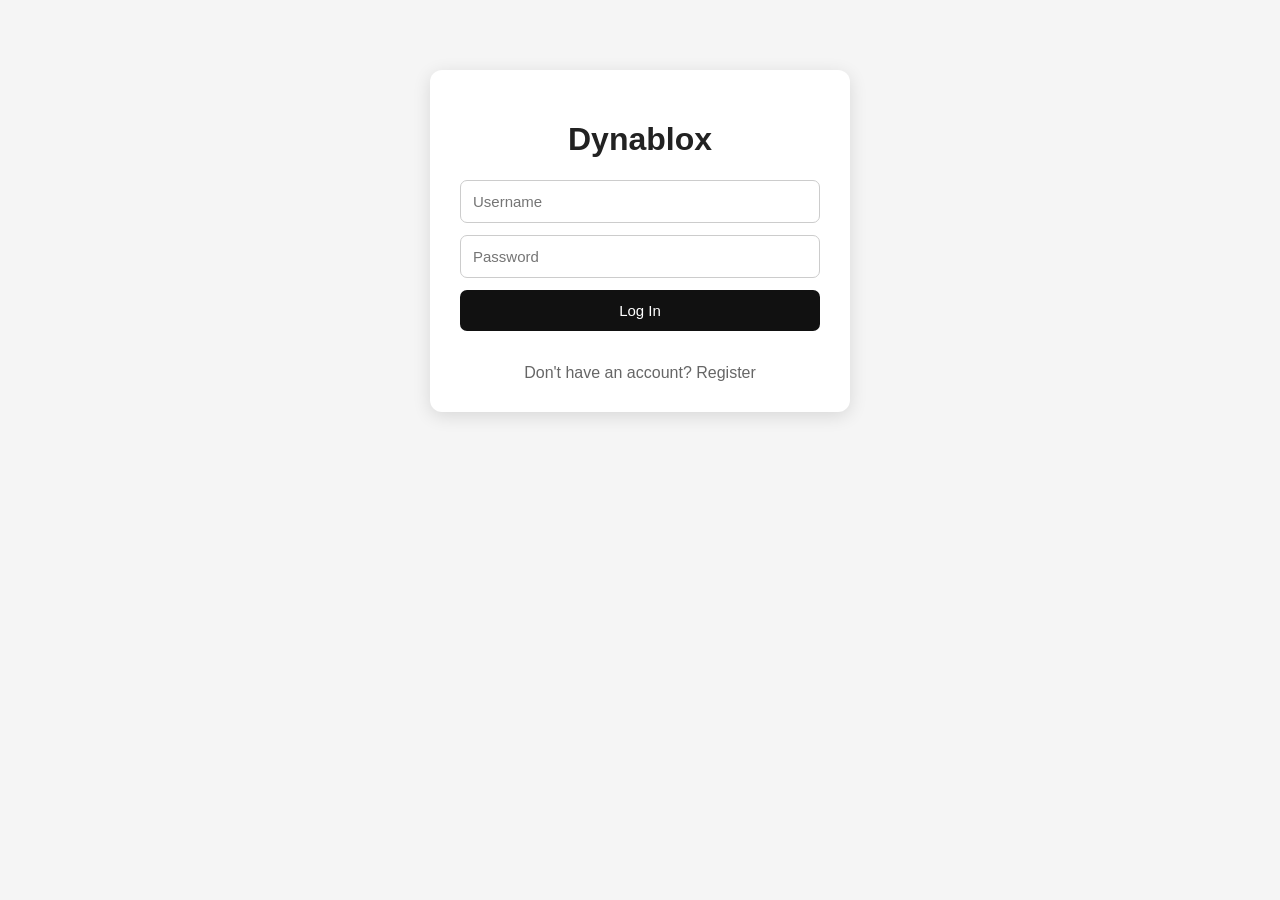
<file: index.html>
<!DOCTYPE html>
<html lang="en">
<head>
  <meta charset="UTF-8">
  <meta name="viewport" content="width=device-width, initial-scale=1.0">
  <title>Dynablox - Login</title>
  <link rel="stylesheet" href="style.css">
</head>

<body data-page="index">

  <div class="auth-container">

    <h1>Dynablox</h1>

    <!-- LOGIN -->
    <div id="loginForm">

      <div class="auth-form">
        <input
          id="loginUsername"
          type="text"
          placeholder="Username"
        >

        <input
          id="loginPassword"
          type="password"
          placeholder="Password"
        >

        <button onclick="login()">Log In</button>
      </div>

      <div id="loginError" class="error"></div>

      <div class="auth-switch" onclick="showRegister()">
        Don't have an account? Register
      </div>

    </div>


    <!-- REGISTER -->
    <div id="registerForm" class="hidden">

      <div class="auth-form">

        <input
          id="registerUsername"
          type="text"
          placeholder="Username"
        >

        <input
          id="registerPassword"
          type="password"
          placeholder="Password"
        >

        <button onclick="register()">Register</button>

      </div>

      <div id="registerError" class="error"></div>

      <div class="auth-switch" onclick="showLogin()">
        Already have an account? Log in
      </div>

    </div>

  </div>

  <script src="script.js"></script>

</body>
</html>
</file>
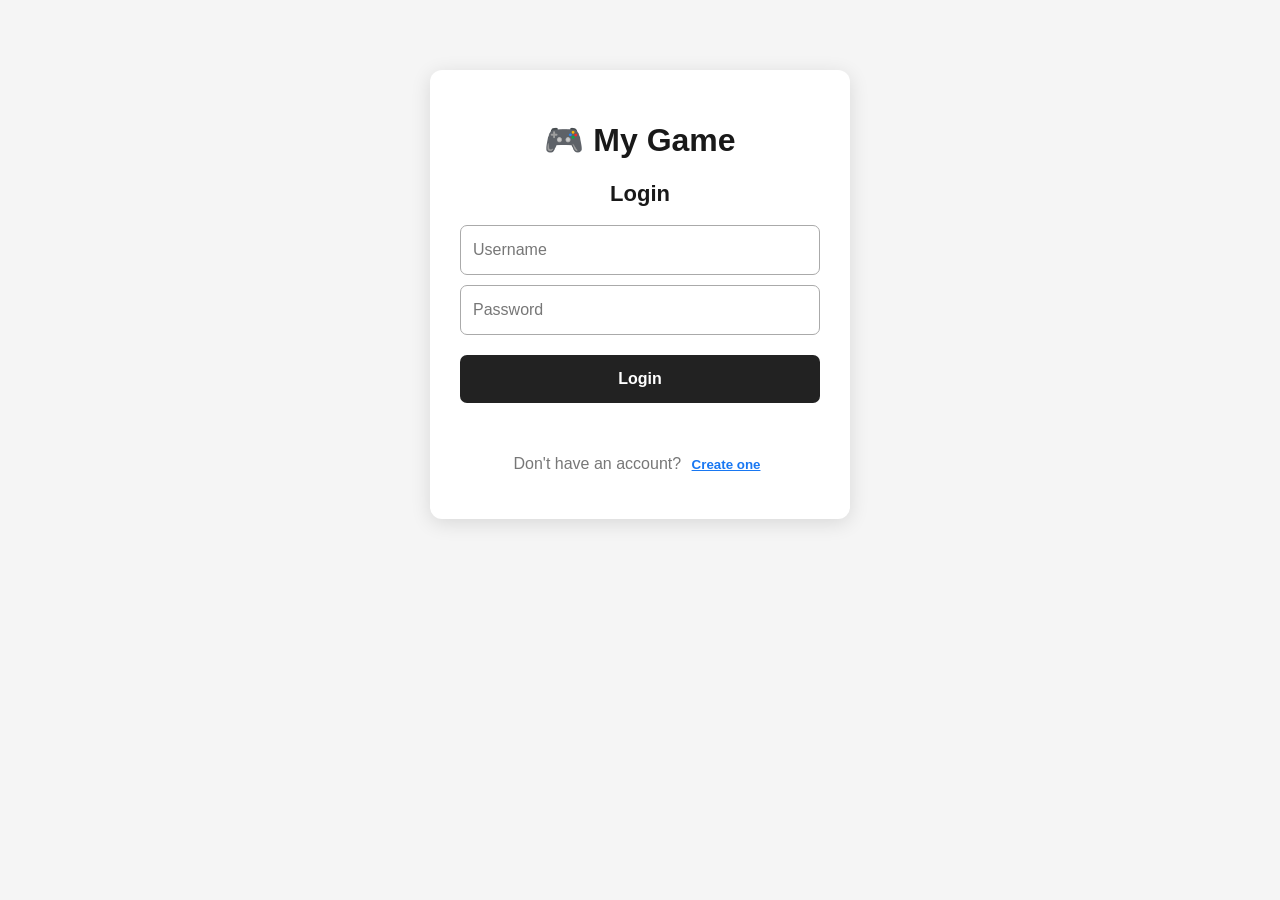
<file: Index.html>
<!DOCTYPE html>
<html lang="en">

<head>
<meta charset="UTF-8">
<meta name="viewport" content="width=device-width, initial-scale=1.0">

<title>My Game</title>

<style>

* {
    box-sizing: border-box;
}

body {
    margin: 0;
    font-family: Arial, sans-serif;
    background: #f5f5f5;
    color: #191919;
}


/* =========================
   LOGIN / REGISTER
========================= */

.auth-container {
    width: 90%;
    max-width: 420px;
    margin: 70px auto;

    background: white;

    padding: 30px;

    border-radius: 12px;

    box-shadow: 0 4px 20px rgba(0,0,0,.12);
}

.auth-container h1 {
    text-align: center;
}

.auth-container h2 {
    text-align: center;
    font-size: 22px;
}

input {
    display: block;

    width: 100%;
    height: 50px;

    margin: 10px 0;
    padding: 12px;

    border: 1px solid #aaa;
    border-radius: 7px;

    background: white !important;
    color: black !important;

    -webkit-text-fill-color: black !important;

    font-size: 16px;
}

input::placeholder {
    color: #777 !important;
    -webkit-text-fill-color: #777 !important;
}

.auth-button {
    width: 100%;
    height: 48px;

    margin-top: 10px;

    border: none;
    border-radius: 7px;

    background: #222;
    color: white;

    font-size: 16px;
    font-weight: bold;
}

.switch-text {
    text-align: center;

    color: #777;

    margin-top: 20px;
}

.switch-button {
    border: none;
    background: transparent;

    color: #1877f2;

    text-decoration: underline;

    font-weight: bold;

    cursor: pointer;
}

.message {
    text-align: center;

    min-height: 20px;

    margin-top: 12px;
}


/* =========================
   MAIN APP
========================= */

.app {
    min-height: 100vh;
}


/* =========================
   TOP BAR
========================= */

.topbar {
    height: 60px;

    background: white;

    border-bottom: 1px solid #ddd;

    display: flex;

    align-items: center;

    gap: 20px;

    padding: 0 20px;

    position: fixed;

    top: 0;
    left: 0;
    right: 0;

    z-index: 20;
}

.logo {
    font-size: 21px;

    font-weight: bold;

    white-space: nowrap;
}

.search {
    width: 300px;

    height: 38px;

    margin: 0;

    background: #f1f1f1 !important;

    border: none;

    font-size: 14px;
}

.top-right {
    margin-left: auto;

    display: flex;

    align-items: center;

    gap: 18px;
}

.coins {
    font-weight: bold;
}


/* =========================
   SIDEBAR
========================= */

.sidebar {
    position: fixed;

    top: 60px;
    left: 0;
    bottom: 0;

    width: 220px;

    background: white;

    border-right: 1px solid #ddd;

    padding: 20px 12px;
}

.side-button {
    width: 100%;

    height: 45px;

    margin: 3px 0;

    border: none;

    border-radius: 7px;

    background: transparent;

    color: #333;

    text-align: left;

    padding: 0 15px;

    font-size: 15px;

    cursor: pointer;
}

.side-button:hover {
    background: #eee;
}

.side-button.active {
    background: #e8e8e8;

    font-weight: bold;
}


/* =========================
   MAIN CONTENT
========================= */

.content {
    margin-left: 220px;

    padding: 90px 35px 40px;

    max-width: 1400px;
}


/* =========================
   PROFILE
========================= */

.profile {
    display: flex;

    align-items: center;

    gap: 18px;

    margin-bottom: 35px;
}

.avatar {
    width: 72px;
    height: 72px;

    border-radius: 50%;

    background: #ddd;

    display: flex;

    align-items: center;

    justify-content: center;

    font-size: 32px;
}

.profile h1 {
    margin: 0;

    font-size: 26px;
}

.profile p {
    margin: 6px 0;

    color: #777;
}


/* =========================
   SECTION
========================= */

.section {
    margin-bottom: 40px;
}

.section-header {
    display: flex;

    align-items: center;

    justify-content: space-between;

    margin-bottom: 15px;
}

.section-header h2 {
    margin: 0;

    font-size: 21px;
}

.see-all {
    border: none;

    background: transparent;

    color: #555;

    cursor: pointer;
}


/* =========================
   GAME GRID
========================= */

.game-grid {
    display: grid;

    grid-template-columns:
        repeat(auto-fill, minmax(180px, 1fr));

    gap: 20px;
}

.game-card {
    background: white;

    border-radius: 9px;

    overflow: hidden;

    cursor: pointer;

    transition: transform .15s;

    box-shadow: 0 1px 3px rgba(0,0,0,.08);
}

.game-card:hover {
    transform: translateY(-3px);
}

.thumbnail {
    width: 100%;

    aspect-ratio: 16 / 10;

    display: flex;

    align-items: center;

    justify-content: center;

    font-size: 45px;

    color: white;
}

.blue {
    background: linear-gradient(
        135deg,
        #3275ff,
        #754cff
    );
}

.green {
    background: linear-gradient(
        135deg,
        #32b36b,
        #1b8060
    );
}

.orange {
    background: linear-gradient(
        135deg,
        #ff9f43,
        #ee5253
    );
}

.purple {
    background: linear-gradient(
        135deg,
        #9b59ff,
        #e056fd
    );
}

.game-info {
    padding: 12px;
}

.game-name {
    font-weight: bold;

    white-space: nowrap;

    overflow: hidden;

    text-overflow: ellipsis;
}

.players {
    color: #777;

    font-size: 13px;

    margin-top: 6px;
}


/* =========================
   ADMIN
========================= */

.admin {
    max-width: 750px;

    margin: auto;

    background: white;

    padding: 25px;

    border-radius: 10px;
}

.user {
    background: #f1f1f1;

    padding: 15px;

    border-radius: 8px;

    margin: 10px 0;
}

.admin-button {
    width: 100%;

    padding: 12px;

    border: none;

    border-radius: 7px;

    background: #222;

    color: white;

    margin-top: 8px;
}

.ban-button {
    background: #e53935;
}


/* =========================
   HIDDEN
========================= */

.hidden {
    display: none !important;
}


/* =========================
   MOBILE
========================= */

@media (max-width: 700px) {

    .sidebar {
        width: 70px;
        padding: 15px 8px;
    }

    .side-button {
        font-size: 0;
        text-align: center;
        padding: 0;
    }

    .side-button:first-letter {
        font-size: 20px;
    }

    .content {
        margin-left: 70px;

        padding: 85px 15px 30px;
    }

    .topbar {
        padding: 0 10px;

        gap: 8px;
    }

    .logo {
        font-size: 17px;
    }

    .search {
        width: auto;

        flex: 1;
    }

    .top-right {
        display: none;
    }

    .game-grid {
        grid-template-columns:
            repeat(2, 1fr);

        gap: 10px;
    }

}


/* =========================
   EXTRA SMALL
========================= */

@media (max-width: 420px) {

    .profile h1 {
        font-size: 21px;
    }

    .avatar {
        width: 60px;
        height: 60px;
    }

    .game-grid {
        grid-template-columns: 1fr 1fr;
    }

}

</style>

</head>


<body>


<!-- ================================================= -->
<!-- LOGIN / REGISTER -->
<!-- ================================================= -->

<div
    id="authScreen"
    class="auth-container"
>


    <div id="loginForm">

        <h1>🎮 My Game</h1>

        <h2>Login</h2>

        <input
            id="loginUsername"
            type="text"
            placeholder="Username"
            autocapitalize="none"
            autocorrect="off"
            spellcheck="false"
        >

        <input
            id="loginPassword"
            type="password"
            placeholder="Password"
        >

        <button
            class="auth-button"
            onclick="login()"
        >
            Login
        </button>

        <div
            id="loginMessage"
            class="message"
        ></div>

        <p class="switch-text">

            Don't have an account?

            <button
                class="switch-button"
                onclick="showRegister()"
            >
                Create one
            </button>

        </p>

    </div>



    <div
        id="registerForm"
        class="hidden"
    >

        <h1>🎮 My Game</h1>

        <h2>Create Account</h2>

        <input
            id="registerUsername"
            type="text"
            placeholder="Username"
            autocapitalize="none"
            autocorrect="off"
            spellcheck="false"
        >

        <input
            id="registerPassword"
            type="password"
            placeholder="Password"
        >

        <button
            class="auth-button"
            onclick="register()"
        >
            Create Account
        </button>

        <div
            id="registerMessage"
            class="message"
        ></div>

        <p class="switch-text">

            Already have an account?

            <button
                class="switch-button"
                onclick="showLogin()"
            >
                Log in
            </button>

        </p>

    </div>

</div>



<!-- ================================================= -->
<!-- APP -->
<!-- ================================================= -->

<div
    id="app"
    class="app hidden"
>


    <!-- TOP BAR -->

    <header class="topbar">

        <div class="logo">
            🎮 My Game
        </div>

        <input
            id="search"
            class="search"
            placeholder="Search"
            oninput="searchGames()"
        >

        <div class="top-right">

            <div class="coins">
                🪙 <span id="coinAmount">100</span>
            </div>

            <button
                class="side-button"
                onclick="logout()"
            >
                Logout
            </button>

        </div>

    </header>



    <!-- SIDEBAR -->

    <aside class="sidebar">

        <button
            class="side-button active"
            onclick="showHome()"
        >
            🏠 &nbsp; Home
        </button>

        <button
            class="side-button"
            onclick="alert('Discover coming soon!')"
        >
            🔎 &nbsp; Discover
        </button>

        <button
            class="side-button"
            onclick="alert('Avatar coming soon!')"
        >
            👤 &nbsp; Avatar
        </button>

        <button
            class="side-button"
            onclick="alert('Inventory coming soon!')"
        >
            🎒 &nbsp; Inventory
        </button>

        <button
            class="side-button"
            onclick="alert('Messages coming soon!')"
        >
            💬 &nbsp; Messages
        </button>

        <button
            id="adminButton"
            class="side-button hidden"
            onclick="openAdmin()"
        >
            🛡️ &nbsp; Admin
        </button>

    </aside>



    <!-- HOME CONTENT -->

    <main
        id="homeContent"
        class="content"
    >


        <!-- PROFILE -->

        <div class="profile">

            <div class="avatar">
                👤
            </div>

            <div>

                <h1 id="welcomeName">
                    Welcome!
                </h1>

                <p>
                    What will you play today?
                </p>

            </div>

        </div>



        <!-- CONTINUE -->

        <section class="section">

            <div class="section-header">

                <h2>
                    Continue
                </h2>

                <button
                    class="see-all"
                    onclick="alert('More games coming soon!')"
                >
                    See All
                </button>

            </div>


            <div
                class="game-grid"
                id="continueGrid"
            >

                <div
                    class="game-card"
                    data-name="Boat Racing"
                    onclick="playGame('Boat Racing')"
                >

                    <div class="thumbnail blue">
                        🚤
                    </div>

                    <div class="game-info">

                        <div class="game-name">
                            Boat Racing
                        </div>

                        <div class="players">
                            🟢 1.2K playing
                        </div>

                    </div>

                </div>


                <div
                    class="game-card"
                    data-name="Ice Track"
                    onclick="playGame('Ice Track')"
                >

                    <div class="thumbnail green">
                        🧊
                    </div>

                    <div class="game-info">

                        <div class="game-name">
                            Ice Track
                        </div>

                        <div class="players">
                            🟢 824 playing
                        </div>

                    </div>

                </div>

            </div>

        </section>



        <!-- RECOMMENDED -->

        <section class="section">

            <div class="section-header">

                <h2>
                    Recommended For You
                </h2>

                <button
                    class="see-all"
                    onclick="alert('More games coming soon!')"
                >
                    See All
                </button>

            </div>


            <div
                class="game-grid"
                id="recommendedGrid"
            >

                <div
                    class="game-card"
                    data-name="Adventure World"
                    onclick="playGame('Adventure World')"
                >

                    <div class="thumbnail orange">
                        🌎
                    </div>

                    <div class="game-info">

                        <div class="game-name">
                            Adventure World
                        </div>

                        <div class="players">
                            🟢 512 playing
                        </div>

                    </div>

                </div>


                <div
                    class="game-card"
                    data-name="Speed Run"
                    onclick="playGame('Speed Run')"
                >

                    <div class="thumbnail purple">
                        ⚡
                    </div>

                    <div class="game-info">

                        <div class="game-name">
                            Speed Run
                        </div>

                        <div class="players">
                            🟢 302 playing
                        </div>

                    </div>

                </div>


                <div
                    class="game-card"
                    data-name="City Life"
                    onclick="playGame('City Life')"
                >

                    <div class="thumbnail blue">
                        🏙️
                    </div>

                    <div class="game-info">

                        <div class="game-name">
                            City Life
                        </div>

                        <div class="players">
                            🟢 190 playing
                        </div>

                    </div>

                </div>


                <div
                    class="game-card"
                    data-name="Mystery Island"
                    onclick="playGame('Mystery Island')"
                >

                    <div class="thumbnail green">
                        🏝️
                    </div>

                    <div class="game-info">

                        <div class="game-name">
                            Mystery Island
                        </div>

                        <div class="players">
                            🟢 88 playing
                        </div>

                    </div>

                </div>

            </div>

        </section>

    </main>



    <!-- ADMIN PAGE -->

    <main
        id="adminContent"
        class="content hidden"
    >

        <div class="admin">

            <h1>🛡️ Admin Panel</h1>

            <p>
                Manage users and moderation.
            </p>

            <div id="adminUsers"></div>

        </div>

    </main>

</div>



<script>


/* =================================================
   DATABASE
================================================= */

let users =
    JSON.parse(
        localStorage.getItem("users")
    ) || [];


/* Owner */

let owner =
    users.find(
        u =>
            u.username.toLowerCase()
            === "boblox"
    );


if (!owner) {

    users.push({

        username: "Boblox",
        password: "owner",

        owner: true,
        banned: false,
        verified: true

    });

}


/* Admin */

let admin =
    users.find(
        u =>
            u.username.toLowerCase()
            === "admin"
    );


if (!admin) {

    users.push({

        username: "admin",
        password: "admin123",

        owner: false,
        banned: false,
        verified: false

    });

}


saveUsers();


/* =================================================
   SAVE
================================================= */

function saveUsers() {

    localStorage.setItem(
        "users",
        JSON.stringify(users)
    );

}


/* =================================================
   LOGIN
================================================= */

function login() {

    const username =
        document
            .getElementById("loginUsername")
            .value
            .trim();

    const password =
        document
            .getElementById("loginPassword")
            .value;

    const message =
        document
            .getElementById("loginMessage");


    const user =
        users.find(
            u =>
                u.username.toLowerCase()
                === username.toLowerCase()
        );


    if (!user) {

        message.textContent =
            "Account not found.";

        return;

    }


    if (user.password !== password) {

        message.textContent =
            "Incorrect password.";

        return;

    }


    if (user.banned) {

        message.textContent =
            "🚫 This account is banned.";

        return;

    }


    localStorage.setItem(
        "currentUser",
        user.username
    );


    showApp();

}


/* =================================================
   REGISTER
================================================= */

function register() {

    const username =
        document
            .getElementById("registerUsername")
            .value
            .trim();

    const password =
        document
            .getElementById("registerPassword")
            .value;

    const message =
        document
            .getElementById("registerMessage");


    if (!username || !password) {

        message.textContent =
            "Please fill in everything.";

        return;

    }


    if (
        users.some(
            u =>
                u.username.toLowerCase()
                === username.toLowerCase()
        )
    ) {

        message.textContent =
            "That username already exists.";

        return;

    }


    users.push({

        username: username,
        password: password,

        owner: false,
        banned: false,
        verified: false

    });


    saveUsers();


    message.textContent =
        "Account created!";


    setTimeout(
        showLogin,
        700
    );

}


/* =================================================
   SHOW APP
================================================= */

function showApp() {

    document
        .getElementById("authScreen")
        .classList.add("hidden");

    document
        .getElementById("app")
        .classList.remove("hidden");


    showHome();

}


/* =================================================
   HOME
================================================= */

function showHome() {

    document
        .getElementById("homeContent")
        .classList.remove("hidden");

    document
        .getElementById("adminContent")
        .classList.add("hidden");


    const username =
        localStorage.getItem(
            "currentUser"
        );


    document
        .getElementById("welcomeName")
        .textContent =
            "Welcome, " + username + "!";


    const user =
        users.find(
            u =>
                u.username === username
        );


    if (
        user &&
        user.owner
    ) {

        document
            .getElementById("adminButton")
            .classList.remove("hidden");

    }

    else {

        document
            .getElementById("adminButton")
            .classList.add("hidden");

    }

}


/* =================================================
   SEARCH
================================================= */

function searchGames() {

    const search =
        document
            .getElementById("search")
            .value
            .toLowerCase();


    const cards =
        document.querySelectorAll(
            ".game-card"
        );


    cards.forEach(
        card => {

            const name =
                card.dataset.name
                    .toLowerCase();


            card.style.display =
                name.includes(search)
                ? ""
                : "none";

        }
    );

}


/* =================================================
   PLAY
================================================= */

function playGame(name) {

    alert(
        "Launching " +
        name +
        "..."
    );

}


/* =================================================
   ADMIN
================================================= */

function openAdmin() {

    const username =
        localStorage.getItem(
            "currentUser"
        );


    const user =
        users.find(
            u =>
                u.username === username
        );


    if (
        !user ||
        !user.owner
    ) {

        alert(
            "You don't have permission."
        );

        return;

    }


    document
        .getElementById("homeContent")
        .classList.add("hidden");

    document
        .getElementById("adminContent")
        .classList.remove("hidden");


    renderAdmin();

}


/* =================================================
   ADMIN USER LIST
================================================= */

function renderAdmin() {

    const list =
        document.getElementById(
            "adminUsers"
        );


    list.innerHTML = "";


    users.forEach(
        (user, index) => {

            if (user.owner) return;


            const div =
                document.createElement(
                    "div"
                );


            div.className =
                "user";


            div.innerHTML = `

                <strong>
                    ${escapeHTML(user.username)}
                </strong>

                <br>

                ${
                    user.banned
                    ? "🚫 Banned"
                    : "✅ Active"
                }

            `;


            const button =
                document.createElement(
                    "button"
                );


            button.className =
                "admin-button";


            if (user.banned) {

                button.textContent =
                    "Unban User";

            }

            else {

                button.textContent =
                    "Ban User";

                button.classList.add(
                    "ban-button"
                );

            }


            button.onclick =
                function() {

                    users[index].banned =
                        !users[index].banned;

                    saveUsers();

                    renderAdmin();

                };


            div.appendChild(button);


            list.appendChild(div);

        }
    );

}


/* =================================================
   LOGOUT
================================================= */

function logout() {

    localStorage.removeItem(
        "currentUser"
    );

    location.reload();

}


/* =================================================
   LOGIN / REGISTER SWITCH
================================================= */

function showRegister() {

    document
        .getElementById("loginForm")
        .classList.add("hidden");

    document
        .getElementById("registerForm")
        .classList.remove("hidden");

}


function showLogin() {

    document
        .getElementById("registerForm")
        .classList.add("hidden");

    document
        .getElementById("loginForm")
        .classList.remove("hidden");

}


/* =================================================
   ESCAPE HTML
================================================= */

function escapeHTML(text) {

    const div =
        document.createElement(
            "div"
        );

    div.textContent = text;

    return div.innerHTML;

}


/* =================================================
   AUTO LOGIN
================================================= */

const savedUser =
    localStorage.getItem(
        "currentUser"
    );


if (savedUser) {

    const user =
        users.find(
            u =>
                u.username === savedUser
        );


    if (
        user &&
        !user.banned
    ) {

        showApp();

    }

    else {

        localStorage.removeItem(
            "currentUser"
        );

    }

}

</script>

</body>
</html>
</file>
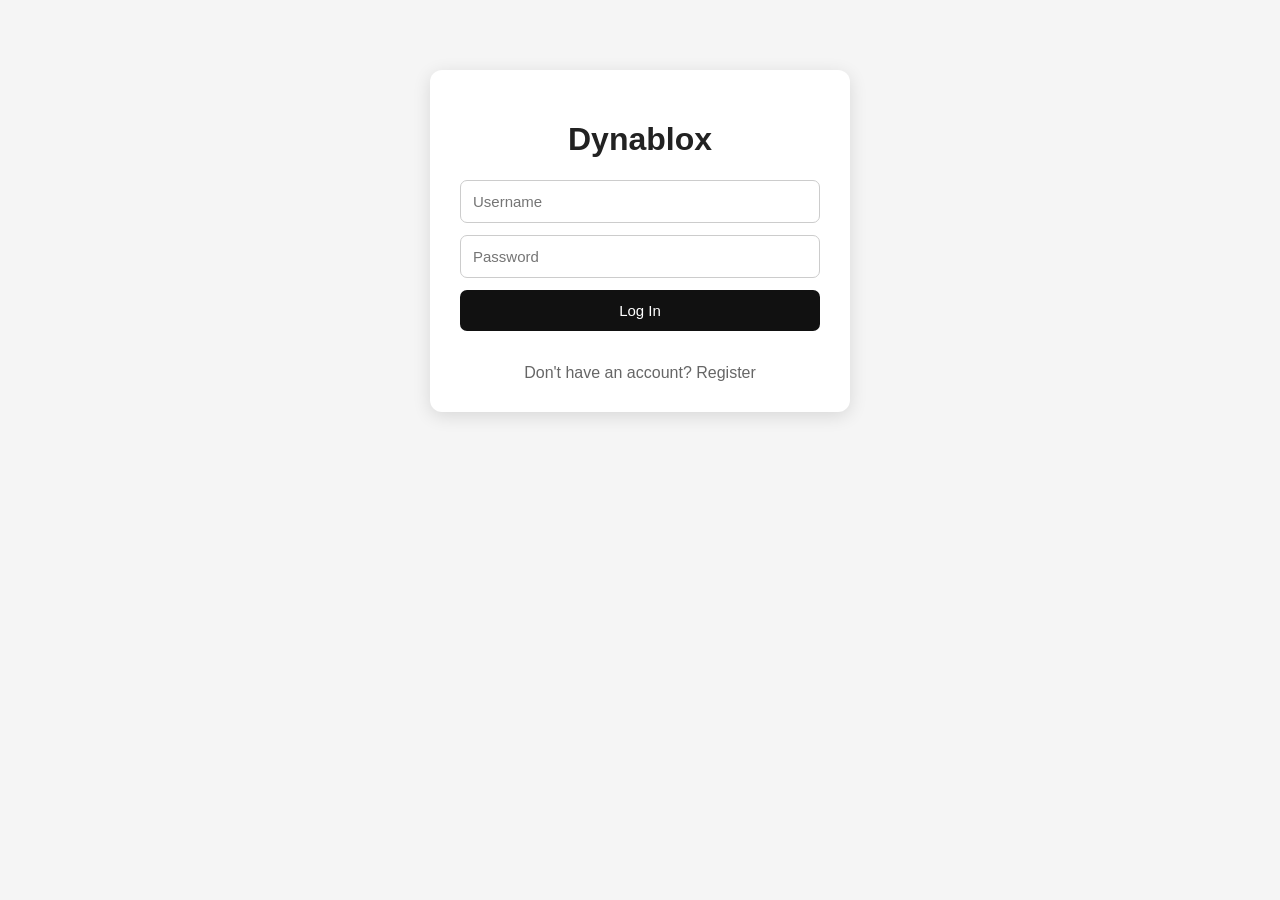
<file: admin.html>
<!DOCTYPE html>
<html lang="en">

<head>

  <meta charset="UTF-8">

  <meta
    name="viewport"
    content="width=device-width, initial-scale=1.0"
  >

  <title>Dynablox - Admin</title>

  <link rel="stylesheet" href="style.css">

</head>


<body data-page="admin">

<div class="app">

  <header class="topbar">

    <a class="logo" href="home.html">
      Dynablox
    </a>

    <div class="search">

      <input
        id="search"
        type="text"
        placeholder="Search games..."
      >

    </div>


    <div class="top-right">

      <a
        class="top-button"
        href="notifications.html"
      >
        Notifications

        <span
          id="notificationCount"
          class="notification-badge hidden"
        >0</span>

      </a>

      <a
        class="top-button"
        href="friends.html"
      >
        Friends
      </a>

      <div class="coins">
        Coins:
        <span id="coinAmount">100</span>
      </div>

      <button
        class="top-button"
        onclick="logout()"
      >
        Logout
      </button>

    </div>

  </header>


  <aside class="sidebar">

    <a
      class="side-button"
      data-page-link="home"
      href="home.html"
    >
      Home
    </a>

    <a
      class="side-button"
      data-page-link="friends"
      href="friends.html"
    >
      Friends
    </a>

    <a
      class="side-button"
      data-page-link="notifications"
      href="notifications.html"
    >
      Notifications
    </a>

    <a
      class="side-button"
      href="#"
      onclick="alert('Discover coming soon'); return false;"
    >
      Discover
    </a>

    <a
      class="side-button"
      href="#"
      onclick="alert('Avatar coming soon'); return false;"
    >
      Avatar
    </a>

    <a
      class="side-button"
      href="#"
      onclick="alert('Inventory coming soon'); return false;"
    >
      Inventory
    </a>

    <a
      id="adminButton"
      class="side-button"
      data-page-link="admin"
      href="admin.html"
    >
      Admin
    </a>

  </aside>


  <main class="content">

    <section class="section">

      <h2>
        Admin Panel
      </h2>


      <div class="admin-controls">

        <input
          id="adminSearch"
          class="search-input"
          type="text"
          placeholder="Search users..."
          oninput="renderAdmin()"
        >

      </div>


      <div
        id="adminUsers"
        class="admin-users"
      ></div>

    </section>

  </main>

</div>


<script src="script.js"></script>

</body>
</html>
</file>
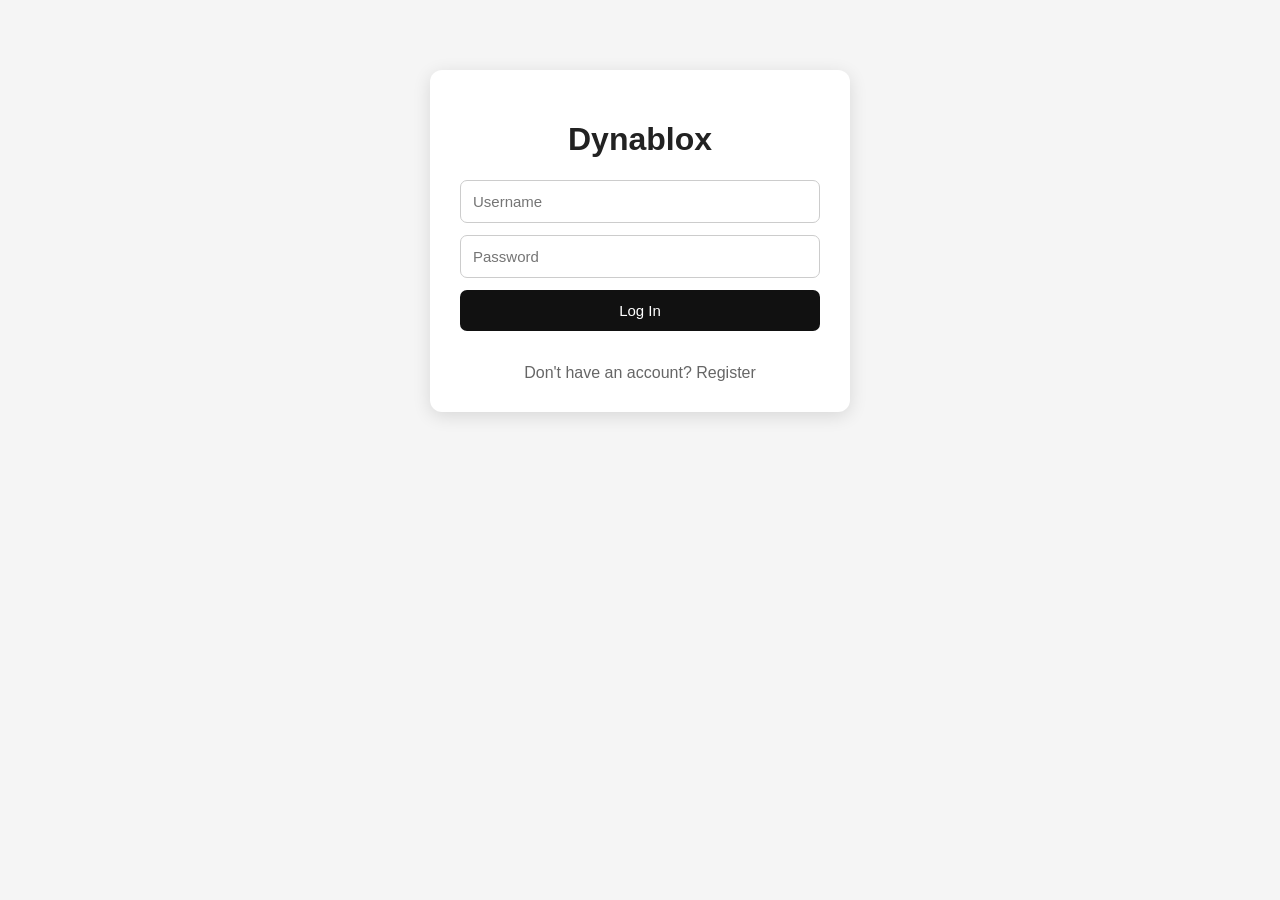
<file: friends.html>
<!DOCTYPE html>
<html lang="en">

<head>

  <meta charset="UTF-8">

  <meta
    name="viewport"
    content="width=device-width, initial-scale=1.0"
  >

  <title>Dynablox - Friends</title>

  <link rel="stylesheet" href="style.css">

</head>


<body data-page="friends">

<div class="app">

  <header class="topbar">

    <a class="logo" href="home.html">
      Dynablox
    </a>

    <div class="search">
      <input
        id="search"
        type="text"
        placeholder="Search games..."
      >
    </div>

    <div class="top-right">

      <a class="top-button" href="notifications.html">
        Notifications
        <span
          id="notificationCount"
          class="notification-badge hidden"
        >0</span>
      </a>

      <a class="top-button" href="friends.html">
        Friends
      </a>

      <div class="coins">
        Coins:
        <span id="coinAmount">100</span>
      </div>

      <button
        class="top-button"
        onclick="logout()"
      >
        Logout
      </button>

    </div>

  </header>


  <aside class="sidebar">

    <a
      class="side-button"
      data-page-link="home"
      href="home.html"
    >
      Home
    </a>

    <a
      class="side-button"
      data-page-link="friends"
      href="friends.html"
    >
      Friends
    </a>

    <a
      class="side-button"
      data-page-link="notifications"
      href="notifications.html"
    >
      Notifications
    </a>

    <a
      class="side-button"
      href="#"
      onclick="alert('Discover coming soon'); return false;"
    >
      Discover
    </a>

    <a
      class="side-button"
      href="#"
      onclick="alert('Avatar coming soon'); return false;"
    >
      Avatar
    </a>

    <a
      class="side-button"
      href="#"
      onclick="alert('Inventory coming soon'); return false;"
    >
      Inventory
    </a>

    <a
      id="adminButton"
      class="side-button hidden"
      data-page-link="admin"
      href="admin.html"
    >
      Admin
    </a>

  </aside>


  <main class="content">

    <section class="section">

      <h2>
        Friends
      </h2>

      <input
        id="friendsSearch"
        class="search-input"
        type="text"
        placeholder="Search users..."
        oninput="filterFriends()"
      >

      <div
        id="friendsList"
        class="friends-list"
      ></div>

    </section>

  </main>

</div>


<script>

function filterFriends(){

  const input =
    document.getElementById("friendsSearch");

  const search =
    input.value.toLowerCase();

  document
    .querySelectorAll(".friend-card")
    .forEach(card => {

      card.style.display =
        card.textContent
          .toLowerCase()
          .includes(search)
          ? ""
          : "none";

    });

}

</script>


<script src="script.js"></script>

</body>
</html>
</file>
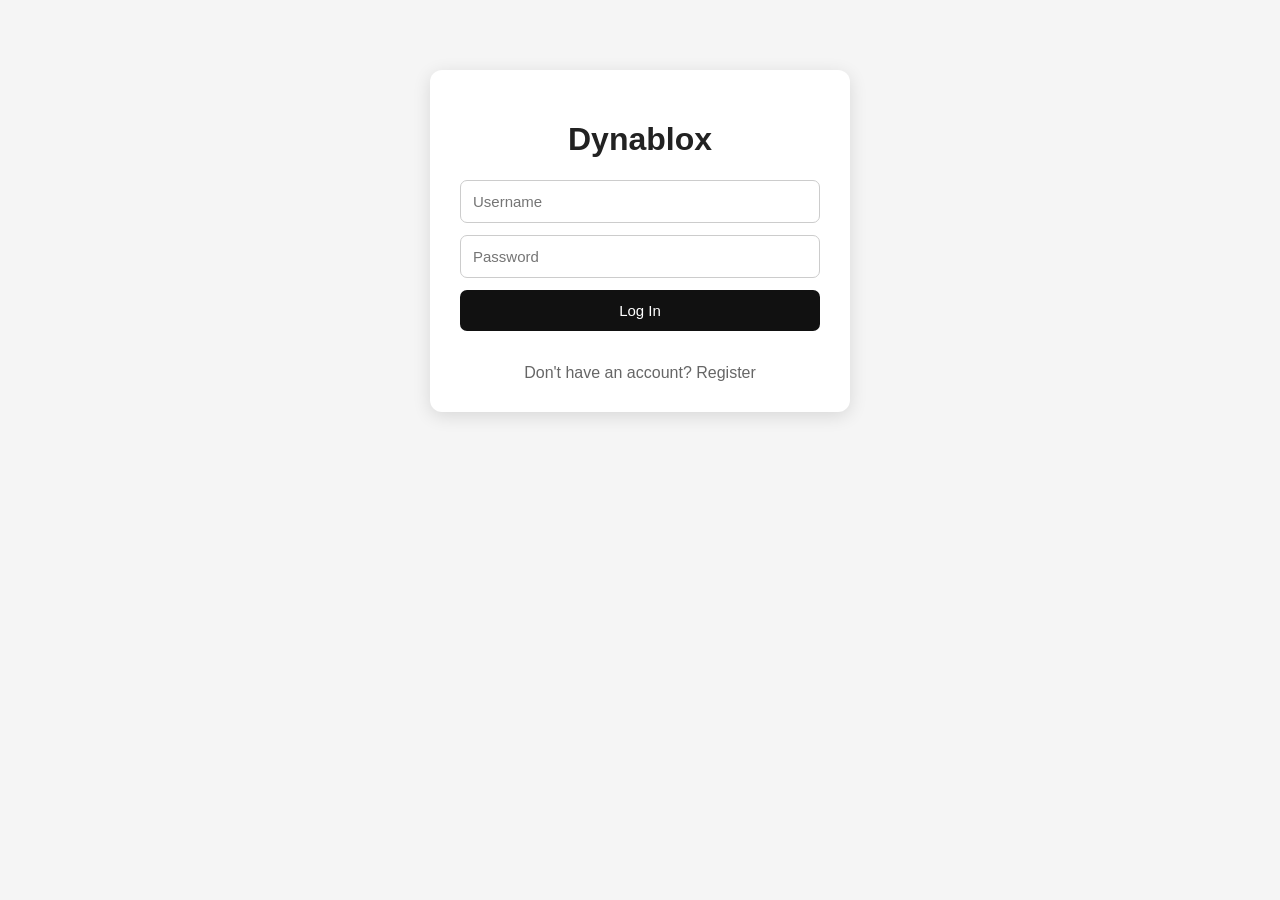
<file: home.html>
<!DOCTYPE html>
<html lang="en">

<head>
  <meta charset="UTF-8">
  <meta name="viewport" content="width=device-width, initial-scale=1.0">

  <title>Dynablox - Home</title>

  <link rel="stylesheet" href="style.css">
</head>

<body data-page="home">

<div class="app">

  <header class="topbar">

    <a class="logo" href="home.html">
      Dynablox
    </a>

    <div class="search">
      <input
        id="search"
        type="text"
        placeholder="Search games..."
        oninput="searchGames()"
      >
    </div>

    <div class="top-right">

      <a class="top-button" href="notifications.html">
        Notifications
        <span
          id="notificationCount"
          class="notification-badge hidden"
        >0</span>
      </a>

      <a class="top-button" href="friends.html">
        Friends
      </a>

      <div class="coins">
        Coins:
        <span id="coinAmount">100</span>
      </div>

      <button class="top-button" onclick="logout()">
        Logout
      </button>

    </div>

  </header>


  <aside class="sidebar">

    <a
      class="side-button"
      data-page-link="home"
      href="home.html"
    >
      Home
    </a>

    <a
      class="side-button"
      data-page-link="friends"
      href="friends.html"
    >
      Friends
    </a>

    <a
      class="side-button"
      data-page-link="notifications"
      href="notifications.html"
    >
      Notifications
    </a>

    <a
      class="side-button"
      href="#"
      onclick="alert('Discover coming soon'); return false;"
    >
      Discover
    </a>

    <a
      class="side-button"
      href="#"
      onclick="alert('Avatar coming soon'); return false;"
    >
      Avatar
    </a>

    <a
      class="side-button"
      href="#"
      onclick="alert('Inventory coming soon'); return false;"
    >
      Inventory
    </a>

    <a
      id="adminButton"
      class="side-button hidden"
      data-page-link="admin"
      href="admin.html"
    >
      Admin
    </a>

  </aside>


  <main class="content">

    <div class="profile">

      <div id="profileAvatar" class="avatar">
        D
      </div>

      <div>

        <h2>
          Welcome,
          <span id="welcomeUsername"></span>

          <span
            id="verifiedBadge"
            class="verified hidden"
          >✓</span>

        </h2>

        <p>
          Welcome to Dynablox!
        </p>

      </div>

    </div>


    <section class="section">

      <h2>Games</h2>

      <div class="game-grid">


        <div
          class="game-card"
          onclick="playGame('Boat Racing')"
        >

          <div class="game-thumb">
            Boat Racing
          </div>

          <div class="game-info">

            <h3>
              Boat Racing
            </h3>

            <p>
              Race across the water.
            </p>

          </div>

        </div>


        <div
          class="game-card"
          onclick="playGame('Ice Track')"
        >

          <div class="game-thumb">
            Ice Track
          </div>

          <div class="game-info">

            <h3>
              Ice Track
            </h3>

            <p>
              Race on a frozen track.
            </p>

          </div>

        </div>


        <div
          class="game-card"
          onclick="playGame('Adventure World')"
        >

          <div class="game-thumb">
            Adventure
          </div>

          <div class="game-info">

            <h3>
              Adventure World
            </h3>

            <p>
              Explore a huge world.
            </p>

          </div>

        </div>


        <div
          class="game-card"
          onclick="playGame('Speed Run')"
        >

          <div class="game-thumb">
            Speed Run
          </div>

          <div class="game-info">

            <h3>
              Speed Run
            </h3>

            <p>
              How fast can you finish?
            </p>

          </div>

        </div>


        <div
          class="game-card"
          onclick="playGame('City Life')"
        >

          <div class="game-thumb">
            City Life
          </div>

          <div class="game-info">

            <h3>
              City Life
            </h3>

            <p>
              Live your virtual life.
            </p>

          </div>

        </div>


        <div
          class="game-card"
          onclick="playGame('Mystery Island')"
        >

          <div class="game-thumb">
            Mystery Island
          </div>

          <div class="game-info">

            <h3>
              Mystery Island
            </h3>

            <p>
              Discover the island's secrets.
            </p>

          </div>

        </div>


      </div>

    </section>

  </main>

</div>

<script src="script.js"></script>

</body>
</html>
</file>
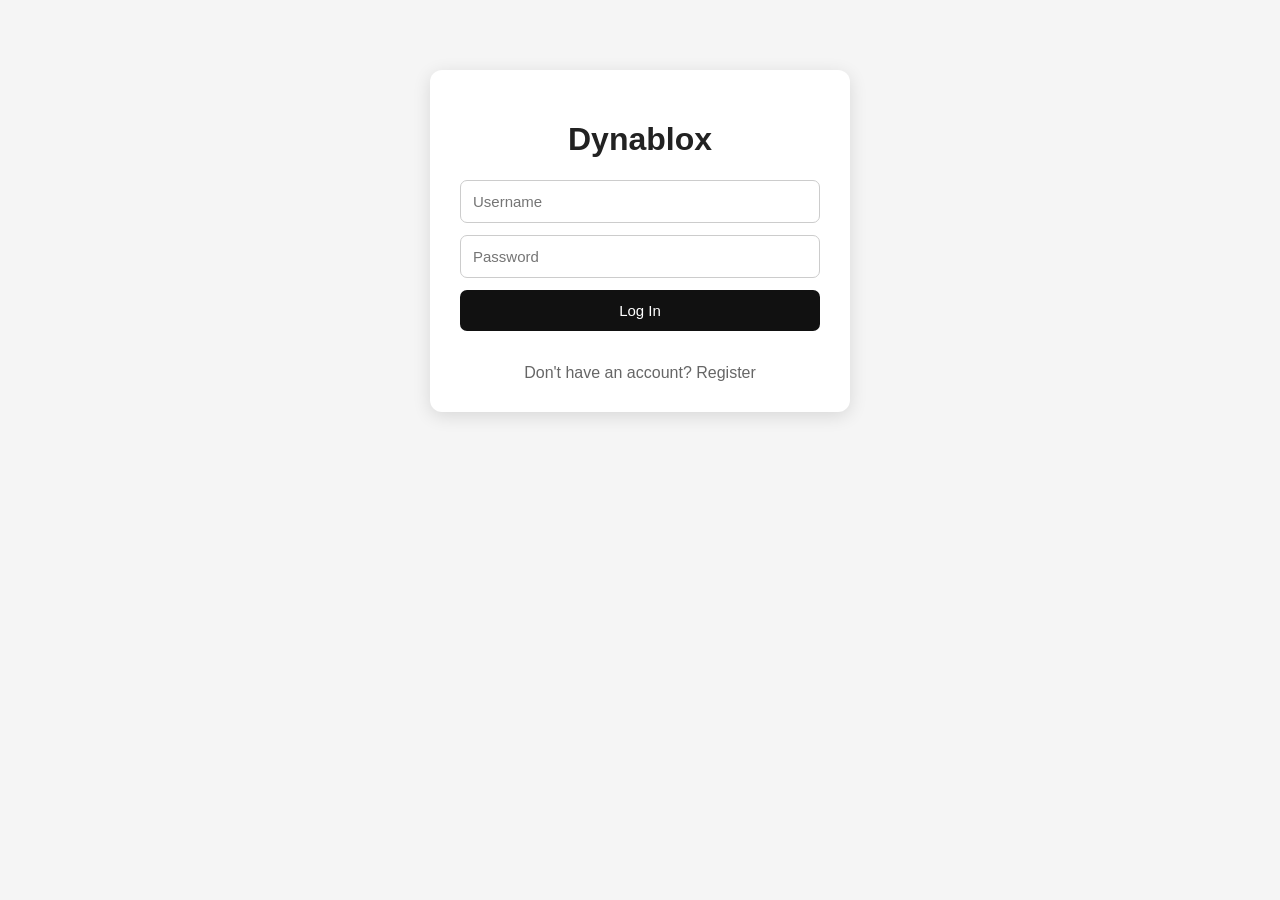
<file: moderation.html>
<!DOCTYPE html>
<html lang="en">

<head>

  <meta charset="UTF-8">

  <meta
    name="viewport"
    content="width=device-width, initial-scale=1.0"
  >

  <title>Dynablox - Account Status</title>

  <link rel="stylesheet" href="style.css">

</head>


<body data-page="moderation">

<div class="moderation-screen">

  <div class="moderation-box">

    <div
      id="moderationTitle"
      class="moderation-title"
    >
      Account suspended
    </div>


    <div
      id="moderationSubtitle"
      class="moderation-subtitle"
    ></div>


    <div
      id="moderationReason"
      class="moderation-reason"
    ></div>


    <div
      id="moderationDuration"
      class="moderation-duration"
    ></div>


    <div
      id="moderationTerms"
      class="terms"
    ></div>


    <div
      id="permanentText"
      class="permanent hidden"
    >
      This account cannot be reactivated.
    </div>


    <div
      id="reactivateBox"
      class="reactivate-box hidden"
    >

      <label>

        <input
          id="reactivateCheck"
          type="checkbox"
          onchange="updateReactivateButton()"
        >

        I understand that my suspension has ended.

      </label>


      <button
        id="reactivateButton"
        onclick="reactivateAccount()"
        disabled
      >
        Reactivate Account
      </button>

    </div>

  </div>

</div>


<script src="script.js"></script>

</body>
</html>
</file>
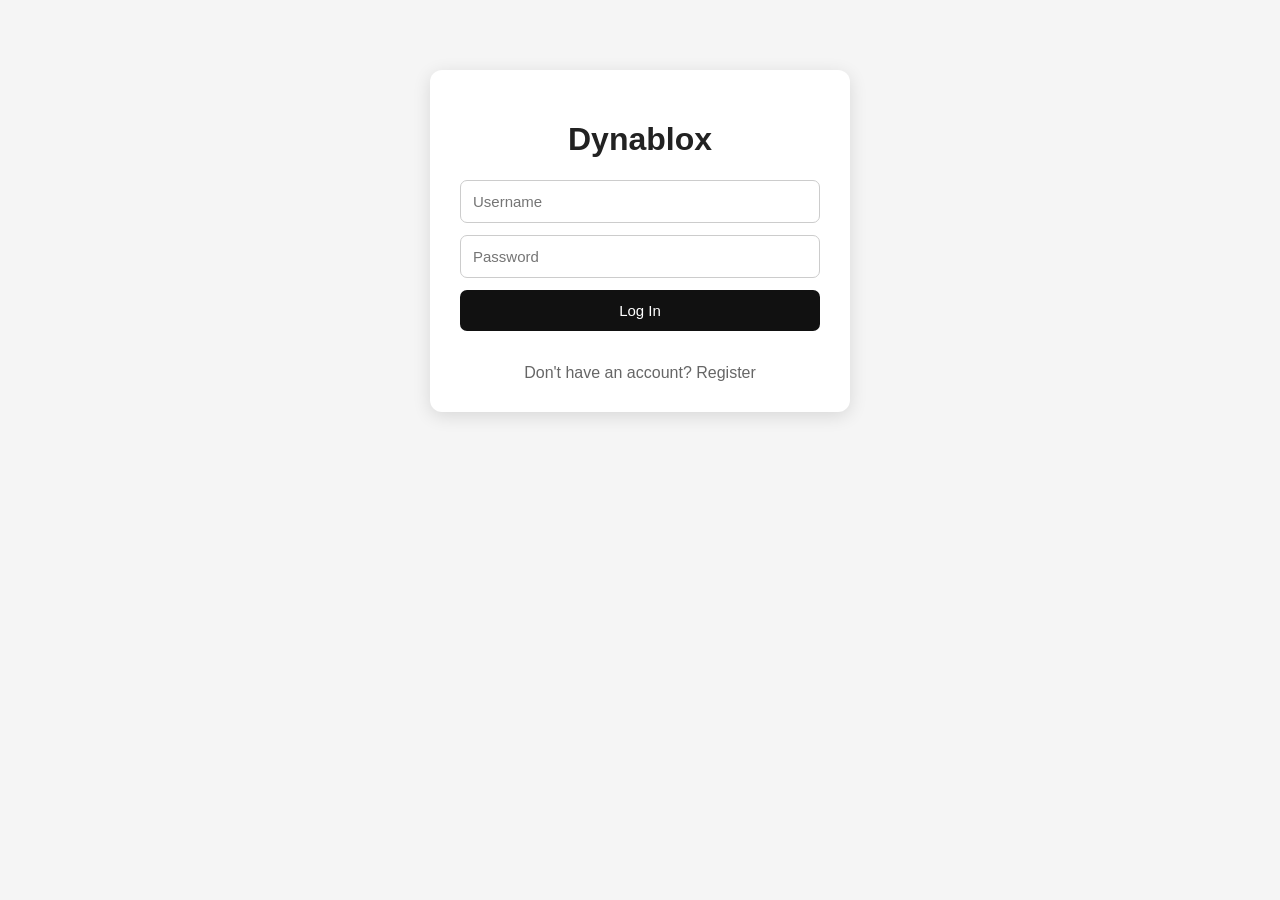
<file: notifications.html>
<!DOCTYPE html>
<html lang="en">

<head>

  <meta charset="UTF-8">

  <meta
    name="viewport"
    content="width=device-width, initial-scale=1.0"
  >

  <title>Dynablox - Notifications</title>

  <link rel="stylesheet" href="style.css">

</head>


<body data-page="notifications">

<div class="app">

  <header class="topbar">

    <a class="logo" href="home.html">
      Dynablox
    </a>

    <div class="search">

      <input
        id="search"
        type="text"
        placeholder="Search games..."
      >

    </div>


    <div class="top-right">

      <a class="top-button" href="notifications.html">
        Notifications

        <span
          id="notificationCount"
          class="notification-badge hidden"
        >0</span>

      </a>

      <a
        class="top-button"
        href="friends.html"
      >
        Friends
      </a>

      <div class="coins">
        Coins:
        <span id="coinAmount">100</span>
      </div>

      <button
        class="top-button"
        onclick="logout()"
      >
        Logout
      </button>

    </div>

  </header>


  <aside class="sidebar">

    <a
      class="side-button"
      data-page-link="home"
      href="home.html"
    >
      Home
    </a>

    <a
      class="side-button"
      data-page-link="friends"
      href="friends.html"
    >
      Friends
    </a>

    <a
      class="side-button"
      data-page-link="notifications"
      href="notifications.html"
    >
      Notifications
    </a>

    <a
      class="side-button"
      href="#"
      onclick="alert('Discover coming soon'); return false;"
    >
      Discover
    </a>

    <a
      class="side-button"
      href="#"
      onclick="alert('Avatar coming soon'); return false;"
    >
      Avatar
    </a>

    <a
      class="side-button"
      href="#"
      onclick="alert('Inventory coming soon'); return false;"
    >
      Inventory
    </a>

    <a
      id="adminButton"
      class="side-button hidden"
      data-page-link="admin"
      href="admin.html"
    >
      Admin
    </a>

  </aside>


  <main class="content">

    <section class="section">

      <h2>
        Notifications
      </h2>

      <div
        id="notificationsList"
        class="notifications-list"
      ></div>

    </section>

  </main>

</div>


<script src="script.js"></script>

</body>
</html>
</file>
<file: style.css>
* {
  box-sizing: border-box;
}

body {
  margin: 0;
  font-family: Arial, sans-serif;
  background: #f5f5f5;
  color: #222;
}

.hidden {
  display: none !important;
}


/* AUTH */

.auth-container {
  max-width: 420px;
  margin: 70px auto;
  background: white;
  padding: 30px;
  border-radius: 12px;
  box-shadow: 0 4px 18px rgba(0,0,0,.12);
}

.auth-container h1 {
  text-align: center;
}

.auth-form {
  display: flex;
  flex-direction: column;
  gap: 12px;
}

.auth-form input,
.search-input {
  padding: 12px;
  border: 1px solid #ccc;
  border-radius: 7px;
  font-size: 15px;
}

.auth-form button,
.primary-button {
  padding: 12px;
  border: 0;
  border-radius: 7px;
  background: #111;
  color: white;
  cursor: pointer;
  font-size: 15px;
}

.auth-switch {
  text-align: center;
  margin-top: 15px;
  color: #666;
  cursor: pointer;
}

.error {
  color: #d00;
  min-height: 18px;
}


/* MODERATION */

.moderation-screen {
  min-height: 100vh;
  display: flex;
  align-items: center;
  justify-content: center;
  padding: 20px;
}

.moderation-box {
  max-width: 560px;
  width: 100%;
  background: white;
  border-radius: 14px;
  padding: 35px;
  text-align: center;
  box-shadow: 0 4px 20px rgba(0,0,0,.12);
}

.moderation-title {
  font-size: 30px;
  font-weight: bold;
}

.moderation-subtitle {
  color: #666;
  margin: 12px 0 20px;
}

.moderation-reason {
  background: #f1f1f1;
  padding: 15px;
  border-radius: 8px;
}

.moderation-duration {
  font-weight: bold;
  margin: 12px;
}

.terms {
  font-size: 13px;
  color: #777;
}

.permanent {
  color: #b00020;
  font-weight: bold;
}

.reactivate-box {
  margin-top: 20px;
}

.reactivate-box label {
  display: flex;
  gap: 8px;
  justify-content: center;
  margin: 15px;
}

.reactivate-box button {
  padding: 12px 18px;
  border: 0;
  border-radius: 7px;
  background: #111;
  color: white;
  cursor: pointer;
}


/* TOP BAR */

.topbar {
  height: 60px;
  background: white;
  border-bottom: 1px solid #ddd;

  display: flex;
  align-items: center;

  padding: 0 18px;
  gap: 18px;

  position: sticky;
  top: 0;

  z-index: 10;
}

.logo {
  font-size: 22px;
  font-weight: 800;
  color: #111;
  text-decoration: none;
  white-space: nowrap;
}

.search {
  flex: 1;
  max-width: 500px;
}

.search input {
  width: 100%;
  padding: 10px 13px;
  border: 1px solid #ccc;
  border-radius: 7px;
}

.top-right {
  margin-left: auto;
  display: flex;
  align-items: center;
  gap: 8px;
}

.top-button {
  padding: 9px 11px;
  border: 0;
  background: #eee;
  border-radius: 7px;
  color: #222;
  cursor: pointer;
  text-decoration: none;
}

.top-button:hover,
.side-button:hover {
  background: #ddd;
}

.coins {
  font-weight: bold;
  padding: 8px 10px;
}

.notification-badge {
  display: inline-flex;

  align-items: center;
  justify-content: center;

  min-width: 18px;
  height: 18px;

  border-radius: 50%;

  background: #d00;
  color: white;

  font-size: 11px;

  margin-left: 5px;
}


/* SIDEBAR */

.sidebar {
  position: fixed;

  left: 0;
  top: 60px;
  bottom: 0;

  width: 210px;

  background: white;

  border-right: 1px solid #ddd;

  padding: 15px 10px;
}

.side-button {
  width: 100%;

  padding: 11px 12px;

  margin-bottom: 6px;

  border: 0;

  background: white;

  border-radius: 7px;

  text-align: left;

  cursor: pointer;

  color: #222;

  text-decoration: none;

  display: flex;
}

.side-button.active {
  background: #e9e9e9;
  font-weight: bold;
}


/* CONTENT */

.content {
  margin-left: 210px;
  padding: 25px;
  max-width: 1250px;
}


/* PROFILE */

.profile {
  display: flex;
  align-items: center;
  gap: 15px;

  margin-bottom: 25px;
}

.avatar {
  width: 60px;
  height: 60px;

  border-radius: 50%;

  background: #222;
  color: white;

  display: flex;
  align-items: center;
  justify-content: center;

  font-weight: bold;
  font-size: 22px;
}

.verified {
  display: inline-block;

  background: #1677ff;
  color: white;

  border-radius: 50%;

  font-size: 11px;

  width: 18px;
  height: 18px;

  text-align: center;
  line-height: 18px;

  margin-left: 5px;
}


/* GAMES */

.section {
  margin-bottom: 30px;
}

.game-grid {
  display: grid;

  grid-template-columns:
    repeat(auto-fill, minmax(190px, 1fr));

  gap: 15px;
}

.game-card {
  background: white;

  border: 1px solid #ddd;

  border-radius: 10px;

  overflow: hidden;

  cursor: pointer;
}

.game-thumb {
  height: 110px;

  background: #ddd;

  display: flex;
  align-items: center;
  justify-content: center;

  font-weight: bold;
}

.game-info {
  padding: 12px;
}

.game-info h3 {
  margin: 0 0 5px;
}

.game-info p {
  margin: 0;

  color: #777;

  font-size: 13px;
}


/* FRIENDS / NOTIFICATIONS / ADMIN */

.friends-list,
.notifications-list,
.admin-users {
  display: flex;

  flex-direction: column;

  gap: 10px;
}

.friend-card,
.notification-card,
.admin-user {
  background: white;

  border: 1px solid #ddd;

  border-radius: 9px;

  padding: 14px;

  display: flex;

  align-items: center;

  gap: 12px;
}

.friend-actions,
.admin-actions {
  margin-left: auto;

  display: flex;

  gap: 7px;

  flex-wrap: wrap;
}

.small-button {
  padding: 8px 10px;

  border: 0;

  border-radius: 6px;

  background: #eee;

  cursor: pointer;
}

.small-button.dark {
  background: #111;
  color: white;
}

.small-button.danger {
  background: #d00;
  color: white;
}

.admin-controls {
  display: flex;

  gap: 10px;

  flex-wrap: wrap;

  margin-bottom: 18px;
}

.admin-user-info {
  flex: 1;
}

.status {
  font-size: 12px;

  color: #777;

  margin-top: 4px;
}

.moderator-label {
  font-size: 12px;

  font-weight: bold;

  margin-left: 5px;
}


/* MOBILE */

@media (max-width: 700px) {

  .topbar {
    gap: 8px;
    padding: 0 10px;
  }

  .logo {
    font-size: 18px;
  }

  .top-right .coins {
    display: none;
  }

  .sidebar {
    width: 62px;
    padding: 10px 7px;
  }

  .side-button {
    font-size: 0;
    justify-content: center;
  }

  .content {
    margin-left: 62px;
    padding: 15px;
  }

  .top-button {
    font-size: 12px;
    padding: 8px;
  }

}
</file>
